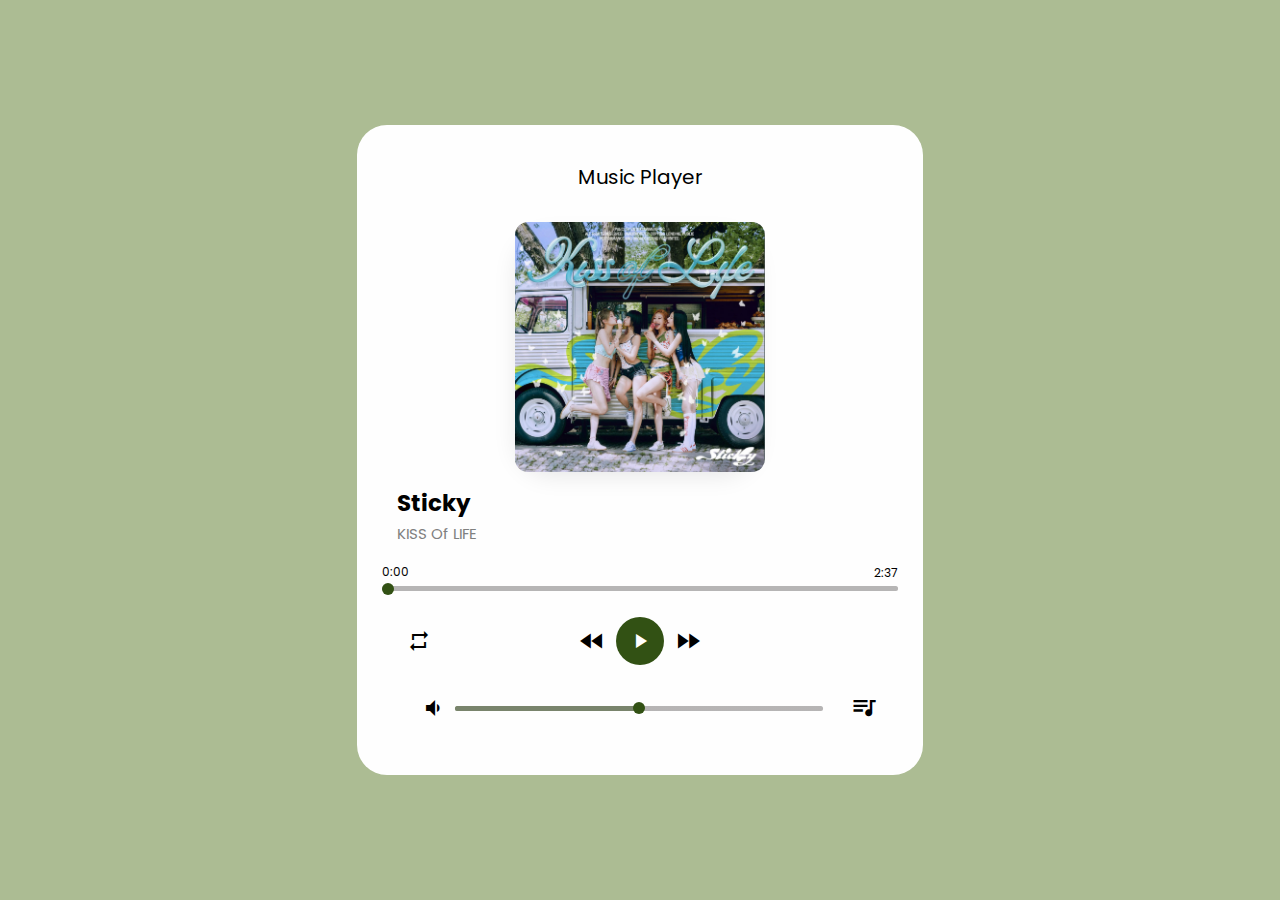
<file: index.html>
<!DOCTYPE html>
<html lang="en" >
<head>
    <meta charset="UTF-8">
    <meta name="viewport" content="width=device-width, initial-scale=1.0">
    <!-- Link to CSS stylesheet -->
    <link rel="stylesheet" href="styles.css">
    <!-- Google Material Icons -->
    <link href="https://fonts.googleapis.com/icon?family=Material+Icons" rel="stylesheet">
    <title>Bora Music Player</title>
</head>
<body>
 <div class="container">
    <audio src="" id="music"></audio>
    <!-- <i class="material-icons back-icon">arrow_back_ios_new</i> -->
    <p class="music-player-txt">Music Player</p>
    <div class="img">
        <img src="Images/image1.jpg" alt="">
    </div>
    <div class="title-artist">
        <h2 class="title">Hot Sauce</h2>
        <h3 class="artist">NCT DREAM</h3>
    </div>

    <!-- Progress bar and timing -->
    <div class="timing-progressbar">
        <span class="current-time">0:00</span>
        <div class="progress-area">
            <input type="range" class="progress-bar" value="0" min="0" max="100">
        </div>
        <span class="total-time">3:45</span>
    </div>

    <!-- Repeat button -->
    <i class="material-icons loop-btn">repeat</i>

    <!-- Control buttons (Previous, Play/Pause, Next) -->
    <div class="control-btns">
        <button class="back-btn">
            <i class="material-icons">fast_rewind</i>
        </button>
        <button class="play-pause play">
            <i class="material-icons">play_arrow</i>
        </button>
        <button class="next-btn">
            <i class="material-icons">fast_forward</i>
        </button>
    </div>

    <!-- Volume control -->
    <div class="volume-control">
        <i class="material-icons volume-icon">volume_up</i>
        <input type="range" min="0" max="1" step="0.01" class="volume-slider" value="0.5">
    </div>    

    <!-- Queue button and music list -->
    <i class="material-icons queue">queue_music</i>
    <div class="queue-box">
        <div class="queue-top">
            <i class="material-icons queue-close">close</i>
            <h4><i class="material-icons">queue_music</i>Music List</h4>
        </div>   
        <div class="music-list all-music-list">
            <!-- <div class="music-list-music">
                <div class="mlm-img">
                    <img src="Images/image1.jpg" alt="">
                </div>
                <p class="mlm-music-title">Get Through</p>
                <p class="mlm-music-artist">Neffex</p>
                <audio src=""></audio>
                <span class="mlm-music-time">3:45</span>
            </div>
            <div class="music-list-music">
                <div class="mlm-img">
                    <img src="Images/image2.jpg" alt="">
                </div>
                <p class="mlm-music-title">Get Through</p>
                <p class="mlm-music-artist">Neffex</p>
                <audio src=""></audio>
                <span class="mlm-music-time">3:45</span>
            </div>
            <div class="music-list-music">
                <div class="mlm-img">
                    <img src="Images/image3.jpg" alt="">
                </div>
                <p class="mlm-music-title">Get Through</p>
                <p class="mlm-music-artist">Neffex</p>
                <audio src=""></audio>
                <span class="mlm-music-time">3:45</span> -->
            <!-- </div> -->
        </div>
    </div>
 </div>


 <!-- Link to script file -->
 <script src="script.js"></script>
</body>
</html>
</file>
<file: styles.css>
@import url('https://fonts.googleapis.com/css2?family=Poppins:ital,wght@0,100;0,200;0,300;0,400;0,500;0,600;0,700;0,800;0,900;1,100;1,200;1,300;1,400;1,500;1,600;1,700;1,800;1,900&display=swap');
*{
    margin:0;
    padding:0;
    box-sizing: border-box;
    font-family: "Poppins", sans-serif;
}

body{
    background: rgba(89, 122, 39, 0.5);
}

.container{
    height: 650px;
    width:566px;
    background:#fefefe;
    position:absolute;
    top:50%;
    left:50%;
    transform:translate(-50%, -50%);
    padding:20px;
    padding-top: 27px;
    border-radius:30px;
    overflow:hidden;
}

.container .music-player-txt{
    font-size: 20px;
    text-align:center;
    margin-top:10px;
}

/* .container .back-icon{
    font-size: 17px;
    cursor: pointer;
} */

.container .img{
    height: 250px;
    width:250px;
    border-radius: 40px;
    margin:auto;
    margin-top: 30px;
    box-shadow: rgba(0, 0, 0, 0.1) -4px 9px 25px -6px;
}

.container .img img{
    height: 100%;
    width:100%;
    border-radius: 13px;
}

.container .title-artist{
    /* border: 1px solid red; */
    margin-top: 14px;
    margin-left: 20px;
}

.container .title-artist .title{
    font-size: 23px;
}

.container .title-artist .artist{
    font-size: 15px;
    color: #808080;
    font-weight: 400;
    margin-top: 2px;
}

.container .timing-progressbar{
    height: 60px;
    width: 100%;
    /* border: 1px solid red; */
    padding: 5px;
    margin-top: 8px;
}

.container .timing-progressbar .progress-area{
    height: 5px;
    width: 100%;
    background: rgba(169, 166, 166, 0.6);
    border-radius: 30px;
    margin-top:3px;
    cursor:pointer;
    display: flex;
}

.container .timing-progressbar .progress-area .progress-bar{
    -webkit-appearance: none;
    height: 5px;
    width: 100%;
    background: rgba(169, 166, 166, 0.6);
    border-radius: 30px;
    cursor:pointer;
    background-image: -webkit-gradient(linear, 50% 0%, 50% 100%, color-stop(0%, #325114), color-stop(100%, #325114));
    background-repeat: no-repeat;
}
.container .timing-progressbar .progress-area .progress-bar::-webkit-slider-thumb{
    -webkit-appearance: none;
    height: 12px;
    width: 12px;
    background: #325114;
    border-radius: 100%;
}

.container .timing-progressbar .total-time{
    position:absolute;
    right: 25px;
    margin-top: -27px;
}

.container .timing-progressbar span{
    font-size: 12px;
}

.container .loop-btn{
    position:absolute;
    margin-top: 16px;
    margin-left: 30px;
    font-size: 24px;
    cursor:pointer;
    user-select:none;
}

.container .control-btns{
    height: 50px;
    width: 200px;
    /* border: 1px solid red; */
    margin:auto;
    display: flex;
    justify-content: center;
    align-items: center;
    margin-top:3px;
}

.container .control-btns button{
    all:unset;
    height: 48px;
    width: 48px;
    border-radius: 100%;
    cursor:pointer;
    display: flex;
    align-items: center;
    justify-content: center;
    background: #325114;
    color:#fff
}

.container .control-btns .back-btn,
.container .control-btns .next-btn{
    background: none;
    color: #000;
}

.container .control-btns .back-btn i,
.container .control-btns .next-btn i{
    font-size: 30px;
}

.container .volume-control {
    width: 100%;
    display: flex;
    align-items: center;
    justify-content: center;
    margin-top: 30px;
    margin-left: -18px;
}

.container .volume-control .volume-icon {
    font-size: 24px;
    margin-right: 10px;
    cursor: pointer;
}

.container .volume-control .volume-slider {
    -webkit-appearance: none;
    width: 70%;
    height: 5px;
    background: rgba(169, 166, 166, 0.6);
    border-radius: 5px;
    outline: none;
    cursor: pointer;
    background-image: linear-gradient(#325114, #325114);
    background-size: 100% 100%;
    background-repeat: no-repeat;
}

.container .volume-control .volume-slider::-webkit-slider-runnable-track {
    height: 5px;
    background: rgba(169, 166, 166, 0.6);
    border-radius: 5px;
}

.container .volume-control .volume-slider::-webkit-slider-thumb {
    -webkit-appearance: none;
    width: 12px;
    height: 12px;
    background: #325114;
    border-radius: 50%;
    margin-top: -3.5px; 
}

.container .queue{
    position: absolute;
    right: 30px;
    margin-top: -27px;
    margin-right: 15px;
    font-size: 28px;
    cursor:pointer;
}

.container .queue-box{
    height:400px;
    width:100%;
    background: #fff;
    position: fixed;
    left: 0;
    bottom: -100%;
    border-top-left-radius: 15px;
    border-top-right-radius: 15px;
    transition: all .2s;
    box-shadow: rgba(0, 0, 0, 0.15) 0px 5px 15px 0px;
    z-index: 999;
}

.container .queue-box .queue-top{
    height: 50px;
    width: 100%;
    border-bottom: 1px solid #808080;
    display: flex;
    align-items: center;
    justify-content: center;
    padding: 15px;
}

.container .queue-box .queue-top .queue-close{
    position: absolute;
    right: 20px;
    font-size: 20px;
    color: dimgray;
    cursor: pointer;
    z-index: 1000;
}

.container .queue-box .queue-top h4{
    display: flex;
    align-items: center;
    font-size: 13px;
    position: absolute;
    left: 20px;
    right: 20px;
    color: dimgray;
}

.container .queue-box .queue-top h4 i{
    padding-right: 4px;
    font-size: 18px;
}

.container .music-list{
    height: 330px;
    width: 100%;
    /* border: 1px solid red; */
}

.container .music-list::-webkit-scrollbar{
    display: none;
}

.container .music-list .music-list-music{
    height: 60px;
    width: 96%;
    border-bottom: 1px solid lightgray;
    padding: 15px;
    display: flex;
    align-items: center;
    margin-top: 5px;
    position: relative;
    top: 5px;
    left: 5px;
    cursor: pointer;
}

.container .music-list .music-list-music .mlm-img{
    height: 35px;
    width: 35px;
    border-radius: 10px;
}

.container .music-list .music-list-music .mlm-img img{
    height: 100%;
    width: 100%;
    border-radius: 10px;
}

.container .music-list .music-list-music .mlm-music-title{
    font-size: 12px;
    white-space: nowrap;
    color: #325114;
    position: relative;
    top: -7px;
    left: 10px;
}
.container .music-list .music-list-music .mlm-music-artist{
    font-size: 10px;
    white-space: nowrap;
    color: dimgray;
    position: absolute;
    left: 60px;
    margin-top: 20px;
}

.container .music-list .music-list-music .mlm-music-time{
    font-size: 12px;
    color: gray;
    position: absolute;
    right: 12px;
}
</file>
